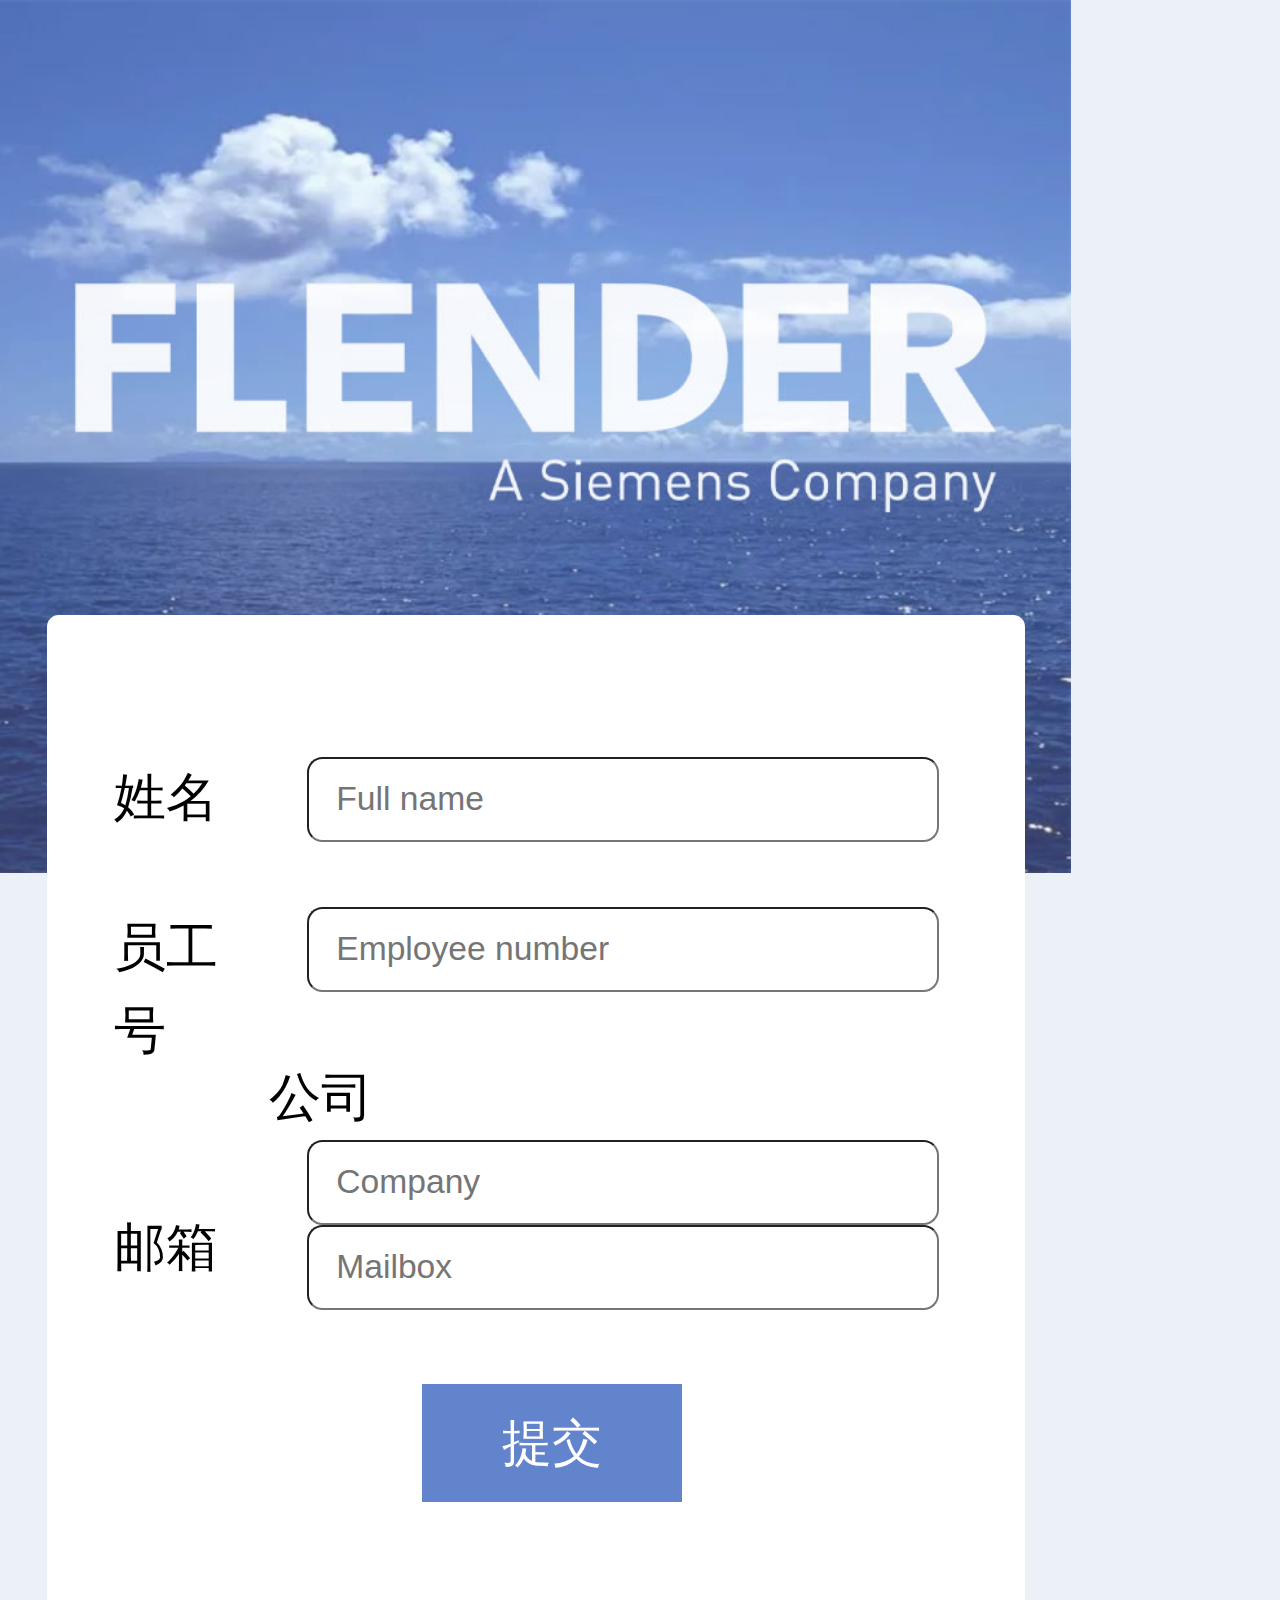
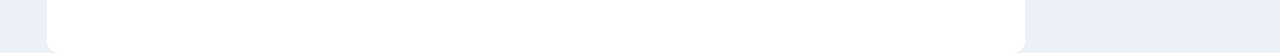
<file: index.html>
<!DOCTYPE html>
<html lang="en">
<head>
    <meta charset="UTF-8">
    <meta http-equiv="X-UA-Compatible" content="IE=edge">
    <meta name="viewport" content="width=device-width, initial-scale=1.0">
    <link rel="stylesheet" href="css/common.css">
    <title>注册</title>
    <script>
	    window.onload = window.onresize = function(){
	        var view_width = document.getElementsByTagName('html')[0].getBoundingClientRect().width;
	        var _html = document.getElementsByTagName('html')[0];
	        view_width>828?_html.style.fontSize = 828 / 16 + 'px':_html.style.fontSize = view_width / 16 + 'px';
	    }
	</script>
    <style>
        body{
            background-color: #EBF1F7;
        }
        .bj{
            width: 20.7rem;
            height: 16.875rem;
            position: relative;
            z-index: 0;
        }
        .bj img{
            width: 100%;
            height: 100%;
        }
        .box{
            width: 18.9rem;
            height: 20.075rem;
            border-radius: 0.225rem;
            margin:-5rem  0.9rem  0  0.9rem;
            background-color: #fff;
            position: relative;
            z-index: 1;
        }
        .box form{
            width: 15.975rem;
            height:14.35rem; 
            margin-left: 1.3rem;
            padding-top: 2.75rem;
        }
        .box form div{
            width: 15.95rem;
             height: 1.6rem;
             line-height: 1.6rem;
             margin-bottom: 1.3rem;
             position: relative;
        }
        .box form div span{
            font-size: 0.4rem;
            position: absolute;
            bottom: -1.3rem;
            left: 3.8rem;
            color: #FF4D4D;
            display: none;
        }
        .box form div p{ 
            font-size: 1rem ;
            width: 3rem;
            float: left;
        }
        .box form div input{
            outline: none;
            width:11.575rem ;
            height: 1.525rem;
            border-radius: 0.3rem;
            float: right;
            font-size: 0.65rem;
            padding-left:0.525rem;
        }
        .box form #sub{
            outline: none;
            border: none;
            width: 5.025rem;
            height: 2.275rem;
            background-color: #6284CD;
            color: #fff;
            font-size: 0.975rem;
            margin-left: 5.95rem;
            margin-top: 0.525rem;
        }
        .zccg{
            position: absolute;
            top: 0;
            width: 20.7rem;
            height: 100%;
            z-index: 2;
            background-color: rgba(0,0,0,.5);
            display: none;
        }
        .zccg p{
            width: 14.525rem;
            height: 9.15rem;
            line-height: 9.15rem;
            background-color: #fff;
            position: absolute;
            top: 50%;
            left: 50%;
            transform: translate(-7.26rem,-4.575rem);
            /* top: calc(50% - 4.575rem);
            left: calc(50% - 7.26rem); */
            border-radius: 0.225rem;
            text-align: center;
            color: #9F9F9F;
            font-size: 1.2rem;
        }
        .zccg p span{
            font-size:1.8rem;
            position: absolute;
            top: -3.9rem;
            right: 0.25rem;
            cursor: pointer;
        }
        /* .box #xeiyi{
            height: 0.325rem;
            line-height: 0.325rem;
            position: relative;
            top: 1.45rem;
            left: 2.575rem;
        }
        .box #xeiyi .checkbox{
            vertical-align: middle;
        }
        .box #xeiyi a{
            font-size: 0.35rem;
            color: #000;
            vertical-align: middle;
        } */
    </style>
</head>
<body>
    <div class="bj">
        <img src="img/bj.jpg" alt="">
    </div>
    <div class="box">
        <form id="f" action="" class="clearfix">
           <div><p>姓名</p>   <input type="text" name="name"  id="name" placeholder="Full name"> <span id="tx1">*请填写姓名！</span></div>
            <div><p>员工号</p> <input type="text" name="employee" id="employee" placeholder="Employee number"><span id="tx2">*请填写员工号！</span></div> 
            <div><p>公司</p> <input type="text" name="company" id="company" placeholder="Company"><span id="tx3">*请填写公司！</span></div>
            <div><p>邮箱</p> <input type="text" name="mailbox" id="mailbox" placeholder="Mailbox"><span id="tx4">*请填写邮箱！</span></div> 
             <input type="submit" id="sub" value="提交"> 
        </form>
        <!-- <div id="xeiyi">
           <input type="checkbox" class="checkbox"><a href="javascript:;">同意《公司服务条款》 《公司隐私政策》 《公司认证服务协议》</a>
        </div> -->
    </div>
    <div class="zccg" id="zccg">
        <p>
            注册完成
            <span id="tijiao">&times;</span>
        </p>
    </div>
</body>
<script src="js/jquery.min.js"></script>
<script>

            $("input").mouseout(function(){
            if($(this).val() == ""){
                $(this).next().css('display','block');
            }else{
                $(this).next().css('display','none');
                return false;
            }
        });
            $("#sub").click(function(check){
            var val=$("#name").val();
            var val=$("#employee").val();
            var val=$("#company").val();
            var val=$("#mailbox").val();
            if(val==""){
                $('#tx1').css('display','block');
                $("#name").focus();
                check.preventDefault();//此处阻止提交表单
            }else{
                $('#tx1').css('display','none');
            }
            if(val==""){
                $('#tx2').css('display','block');
                $("#employee").focus();
                check.preventDefault();//此处阻止提交表单
            }else{
                $('#tx2').css('display','none');
            }
            if(val==""){
                $('#tx3').css('display','block');
                $("#company").focus();
                check.preventDefault();//此处阻止提交表单
            }else{
                $('#tx3').css('display','none');
            }
            if(val==""){
                $('#tx4').css('display','block');
                $("#mailbox").focus();
                check.preventDefault();//此处阻止提交表单
            }else{
                $('#tx4').css('display','none');
            } 
            // $('#zccg').css('display','block');
        });     
            $("form").submit(function(check){
            $("#zccg").css('display','block');
            check.preventDefault();
            });
            $("#tijiao").click(function(){
                $("#zccg").css('display','none');
            });
            /*是否带有小数*/
            // function    isDecimal(strValue )  {  
            //    var  objRegExp= /^\d+\.\d+$/;
            //    return  objRegExp.test(strValue);  
            // }  

            // /*校验是否中文名称组成 */
            // function ischina(str) {
            // 	var reg=/^[\u4E00-\u9FA5]{2,4}$/;   /*定义验证表达式*/
            // 	return reg.test(str);     /*进行验证*/
            // }

            // /*校验是否全由8位数字组成 */
            // function isStudentNo(str) {
            // 	var reg=/^[0-9]{8}$/;   /*定义验证表达式*/
            // 	return reg.test(str);     /*进行验证*/
            // }

            // /*校验电话码格式 */
            // function isTelCode(str) {
            // 	var reg= /^((0\d{2,3}-\d{7,8})|(1[3584]\d{9}))$/;
            // 	return reg.test(str);
            // }

            // /*校验邮件地址是否合法 */
            // function IsEmail(str) {
            // 	var reg=/^\w+@[a-zA-Z0-9]{2,10}(?:\.[a-z]{2,4}){1,3}$/;
            // 	return reg.test(str);
            // }
            // var reg = /^\w+((-\w+)|(\.\w+))*\@[A-Za-z0-9]+((\.|-)[A-Za-z0-9]+)*\.[A-Za-z0-9]+$/;
            // isok= reg.test(email );
            // if (!isok) {
            //     alert("邮箱格式不正确，请重新输入！");
            //     return false;
            // }
</script>
</html>
</file>
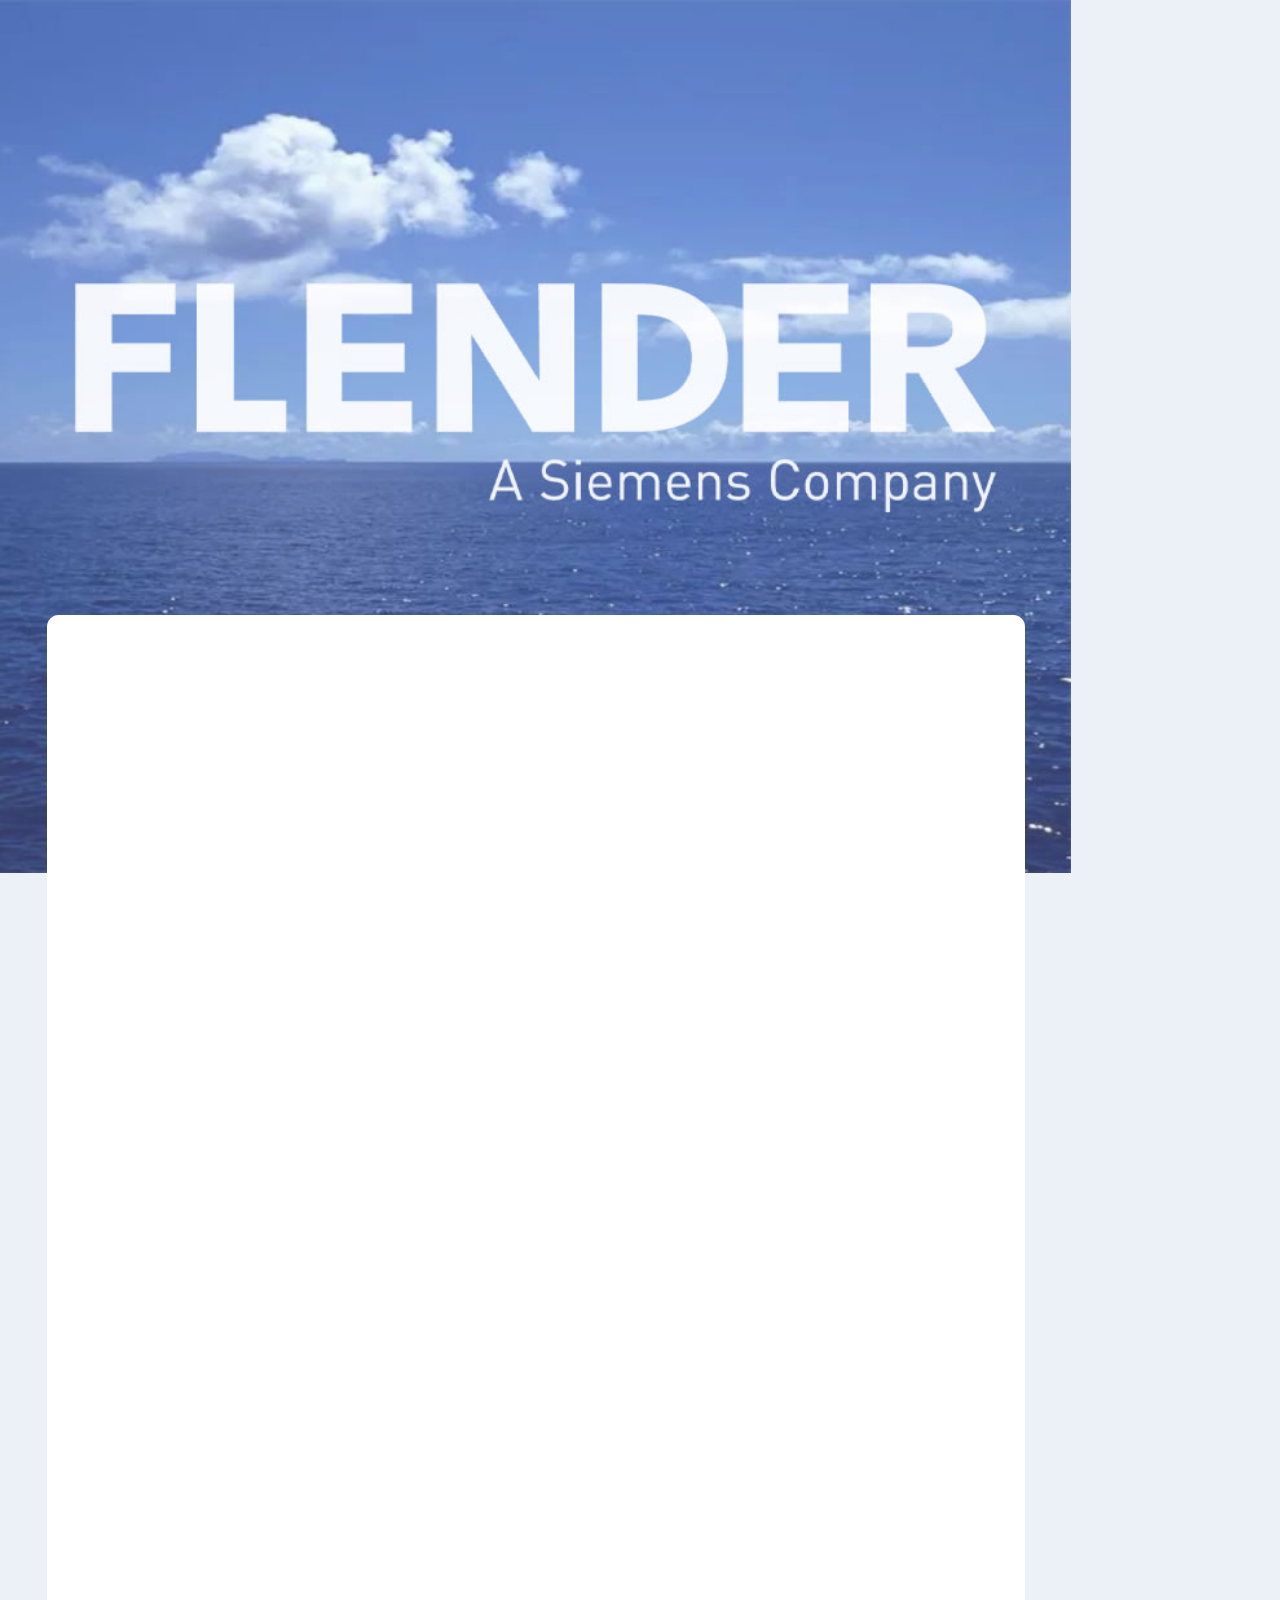
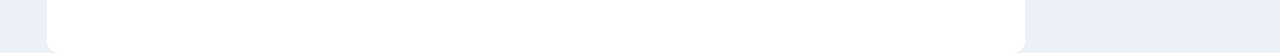
<file: beijian.html>
<!DOCTYPE html>
<html lang="en">
<head>
    <meta charset="UTF-8">
    <meta http-equiv="X-UA-Compatible" content="IE=edge">
    <meta name="viewport" content="width=device-width, initial-scale=1.0">
    <link rel="stylesheet" href="css/common.css">
    <title>备件</title>
    <script>
	    window.onload = window.onresize = function(){
	        var view_width = document.getElementsByTagName('html')[0].getBoundingClientRect().width;
	        var _html = document.getElementsByTagName('html')[0];
	        view_width>828?_html.style.fontSize = 828 / 16 + 'px':_html.style.fontSize = view_width / 16 + 'px';
	    }
	</script>
    <style>
         body{
            background-color: #EBF1F7;
        }
        .bj{
            width: 20.7rem;
            height: 16.875rem;
            position: relative;
            z-index: 0;
        }
        .bj img{
            width: 100%;
            height: 100%;
        }
        .box{
            width: 18.9rem;
            height: 20.075rem;
            border-radius: 0.225rem;
            margin:-5rem  0.9rem  0  0.9rem;
            background-color: #fff;
            position: relative;
            z-index: 1;
        }
    </style>
</head>
<body>
    <div class="bj">
        <img src="img/bj.jpg" alt="">
    </div>
    <div class="box">
        
    </div>
</body>
</html>
</file>
<file: css/common.css>
@charset "utf-8";
body,ul,ol,h1,h2,h3,h4,h5,h6,p{margin: 0;padding: 0;}
ul,ol{list-style: none;}
img{vertical-align: top;}
a{text-decoration: none;}
em{font-style: normal;}
.clearfix:after{content: "";display: block;clear: both;}

.gWidth{
	width: 970px;
	margin-left: auto;
	margin-right: auto;
}
</file>
